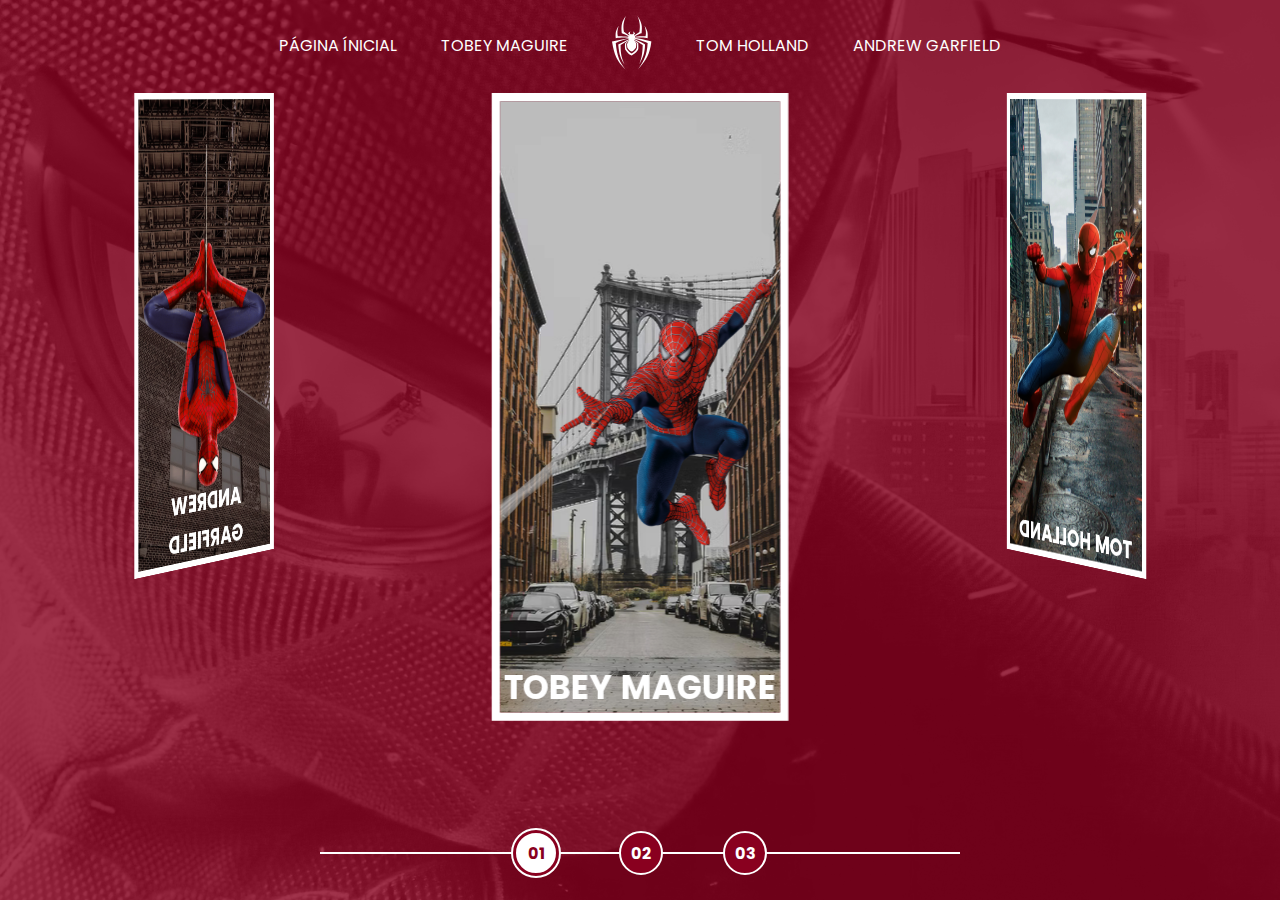
<file: index.html>
<!DOCTYPE html>
<html lang="en">
<head>
  <meta charset="UTF-8">
  <meta http-equiv="X-UA-Compatible" content="IE=edge">
  <meta name="viewport" content="width=device-width, initial-scale=1.0">

  <link rel="preconnect" href="https://fonts.googleapis.com">
  <link rel="preconnect" href="https://fonts.gstatic.com" crossorigin>
  <link href="https://fonts.googleapis.com/css2?family=Poppins:wght@400;700&display=swap" rel="stylesheet">

  <link rel="stylesheet" href="assets/css/home-page-style.css">
    
  <title>Multiverso | Home</title>
</head>
<body>
  <nav class="s-menu">
    <ul>
      <li class="s-menu__item">
        <a href="/">Página Ínicial</a>
      </li>
      <li class="s-menu__item">
        <a href="assets/pages/tobey-maguire/spiderman1.html">Tobey Maguire</a>
      </li>
      <li class="s-menu__item s-menu__icon">
        <img src="assets/images/icons/spider.svg" alt="Spider-Man">
      </li>
      <li class="s-menu__item">
        <a href="assets/pages/tom-holland/spiderman1.html">Tom Holland</a>
      </li>
      <li class="s-menu__item">
        <a href="assets/pages/andrew-garfield/spiderman1.html">Andrew Garfield</a>
      </li>
    </ul>
  </nav>
  <div class="s-container">
   <div class="s-cards-carousel" style="transform: translateZ(-40vw) rotateY(0deg);">
    <a href="assets/pages/tobey-maguire/spiderman1.html" class="s-card" id="spider-man-01">
      <img class="s-card__background" src="assets/images/pic-sm-bg-01.jpg">
      <img class="s-card__image" src="assets/images/spider-man-01.png" alt="Tobey Maguire">
      <h2 class="s-card__title">Tobey Maguire</h2>
    </a>
    <a href="assets/pages/tom-holland/spiderman1.html" class="s-card" id="spider-man-02">
      <img class="s-card__background" src="assets/images/pic-sm-bg-02.jpg">
      <img class="s-card__image" src="assets/images/spider-man-02.png" alt="Tom Holland">
      <h2 class="s-card__title">Tom Holland</h2>
    </a>
    <a href="assets/pages/andrew-garfield/spiderman1.html" class="s-card" id="spider-man-03">
      <img class="s-card__background" src="assets/images/pic-sm-bg-03.jpg">
      <img class="s-card__image" src="assets/images/spider-man-03.png" alt="Andrew Garfield">
      <h2 class="s-card__title">Andrew Garfield</h2>
    </a>
   </div>
  </div>

  <div class="s-controller">
    <div id="1" onclick="selectCarouselItem(this)" class="s-controller__button s-controller__button--active">
      01
    </div>
    <div id="2" onclick="selectCarouselItem(this)" class="s-controller__button">
      02
    </div>
    <div id="3" onclick="selectCarouselItem(this)" class="s-controller__button">
      03
    </div>
    <div class="s-controller__line"></div>
  </div>





  <script src="assets/scripts/script.js"></script>
</body>
</html>
</file>
<file: assets/css/home-page-style.css>
@import url(global.css);
@import url(reset.css);

body {
  background-color: var(--primary-color);
}

body::before {
  content: "";
  background-image: url("../images/spider-man-background.jpg");
  background-repeat: no-repeat;
  background-position: center;
  background-size: cover;
  width: 100%;
  height: 100%;
  position: absolute;
  opacity: 0.2;
  transition: background-image 1s ease-in-out, opacity 1s ease-in-out;
}

.s-menu {
  padding: 1rem 0;
  width: 100%;
  text-align: center;
  position: relative;
}

.s-menu__item {
  display: inline-block;
  text-transform: uppercase;
  margin: 0 1.25rem;
}

.s-menu__item a:hover {
  color: #da0234;
}

.s-menu__item a::after {
  content: '';
  width: 0%;
  height: 2px;
  background-color: #da0234;

  position: relative;
  bottom: -0.2rem;
  left: 0rem;

  display: block;

  transition: width 0.2s ease-in-out;
}

.s-menu__item a:hover::after {
  width: 100%;
}

.s-menu__icon {
  width: 2.5rem;
  margin: 0 1.25rem;
  vertical-align: middle;
}

.s-container {
  position: relative;
  display: flex;
  align-items: center;
  justify-content: space-evenly;
  perspective: 3000px;
}

.s-card {
  border: 0.5rem solid white;
  width: 100%;
  height: 70vh;
  position: absolute;
  transition: filter .5s ease-in-out;
}

.s-card:nth-child(1) {
  transform: rotateY(0deg) translateZ(50vw);
}

.s-card:nth-child(2) {
  transform: rotateY(120deg) translateZ(50vw);
}

.s-card:nth-child(3) {
  transform: rotateY(240deg) translateZ(50vw);
}

.s-card__background {
  width: 100%;
  height: 100%;
  object-fit: cover;
  position: absolute;
  opacity: 1;
  transition: opacity 1s ease-in-out;
}

.s-card__image {
  width: 100%;
  height: 100%;
  object-fit: contain;
  position: relative;
  transition: 1s ease-in-out;
}

.s-card__title {
  font-size: 2rem;
  text-transform: uppercase;
  text-align: center;
  position: absolute;
  width: 100%;
  bottom: 0;
  transition: bottom 1s ease-in-out;
}

.s-controller {
  position: absolute;
  display: flex;
  justify-content: center;
  align-items: center;
  margin-top: 3rem;
  bottom: 1.5rem;
  width: 100%;
}

.s-controller__button {
  display: flex;
  align-items: center;
  justify-content: center;
  width: 2.5rem;
  height: 2.5rem;
  border: 2px solid white;
  border-radius: 50%;
  background-color: var(--primary-color);
  text-align: center;
  font-size: 1rem;
  font-weight: bold;
  cursor: pointer;
  z-index: 1;
  transition: transform 0.3s ease-in-out;
}

.s-controller__button:hover {
  transform: scale(1.1);
}

.s-controller__button:nth-child(2) {
  margin: 0 3.75rem;
}

.s-controller__button--active {
  background-color: white;
  color: var(--primary-color);
  border: 0.1875rem solid var(--primary-color);
  outline: 0.125rem solid white;
}

.s-controller__line {
  background-color: white;
  width: 50%;
  height: 2px;
  position: absolute;
}

/* Hover animation */
.s-card--hovered .s-card__background {
  cursor: pointer;
  opacity: 0;
}

.s-card--hovered .s-card__image {
  transform: scale(1.4);
  filter: drop-shadow(30px 10px 4px rgba(0, 0, 0, .5));
}

body#spider-man-01-hovered::before {
  background-image: url(../images/pic-sm-bg-01.jpg);
}

body#spider-man-02-hovered::before {
  background-image: url(../images/pic-sm-bg-02.jpg);
}

body#spider-man-03-hovered::before {
  background-image: url(../images/pic-sm-bg-03.jpg);
}

body[id^="spider-man-"]::before {
  opacity: 1;
}

body[id^="spider-man-"] .s-card:not(.s-card--hovered) {
  filter: grayscale(100%);
}

.s-card--hovered .s-card__title {
  bottom: 50%;
}

.s-cards-carousel {
  display: flex;
  justify-content: center;
  width: calc(100vw / 3 - 10%);
  transform-style: preserve-3d;
  transition: transform 0.4s ease-in;
}

@media(max-width: 1366px) {
  .s-card {
    width: 90%;
    height: 65vh;
  }
}
</file>
